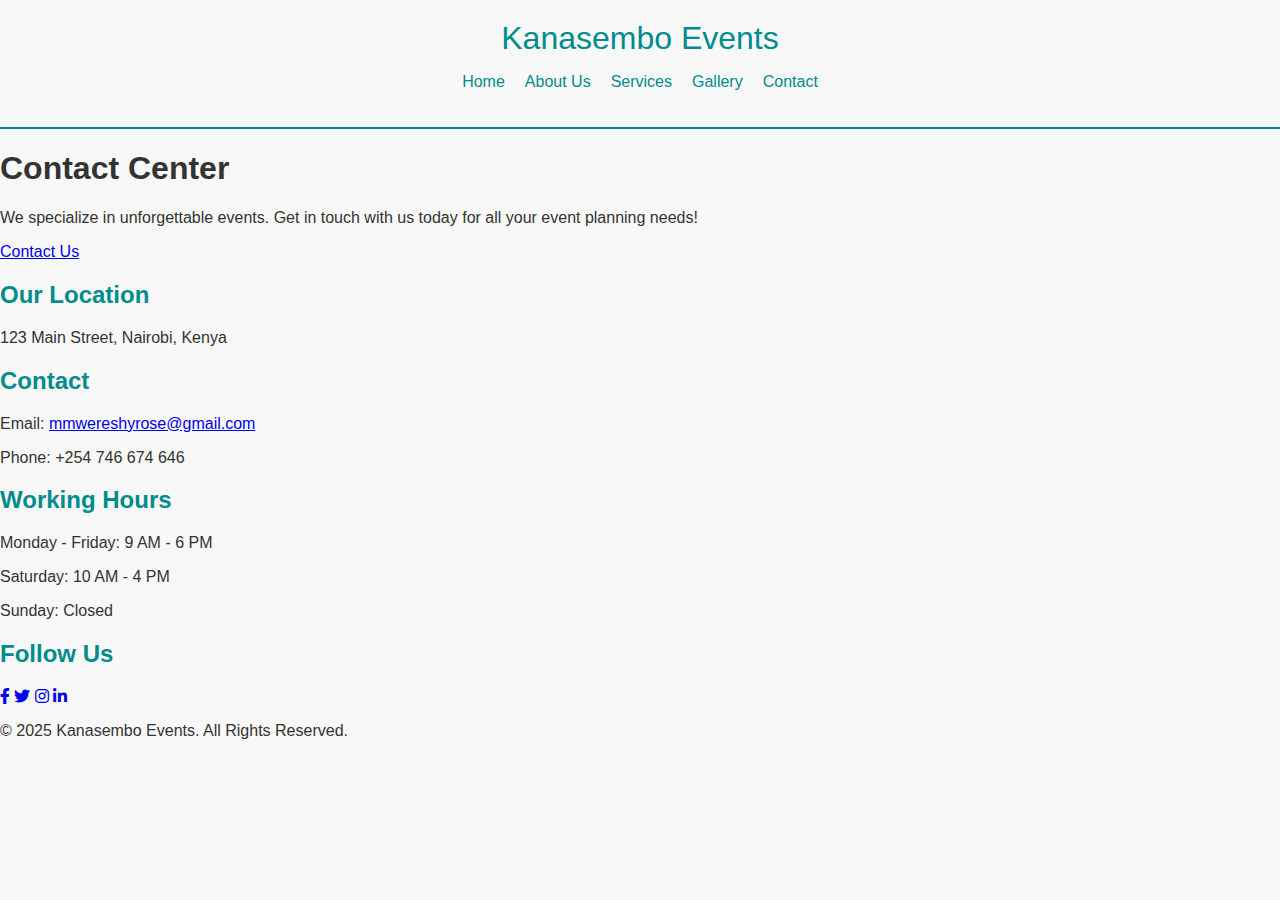
<file: contact.html>
<!DOCTYPE html>
<html lang="en">
<head>
    <meta charset="UTF-8">
    <meta name="viewport" content="width=device-width, initial-scale=1.0">
    <title>Contact Information</title>
    <link rel="stylesheet" href="contact.css">
    <!-- Include Font Awesome for Social Media Icons -->
    <link href="https://cdnjs.cloudflare.com/ajax/libs/font-awesome/6.0.0-beta3/css/all.min.css" rel="stylesheet">
</head>
<body>
    <!-- Navigation Bar -->
    <header>
        <div class="logo">Kanasembo Events</div>
        <nav>
            <ul>
                <li><a href="index.html">Home</a></li>
                <li><a href="About us.html">About Us</a></li>
                <li><a href="services.html">Services</a></li>
                <li><a href="gallery.html">Gallery</a></li>
                <li><a href="contact.html">Contact</a></li>
            </ul>
        </nav>
    </header>

    <div class="header-content">
        <div class="content-box">
            <h1>Contact Center</h1>
            <p>We specialize in unforgettable events. Get in touch with us today for all your event planning needs!</p>
            <a href="https://wa.me/254746674646" class="cta-button" target="_blank">Contact Us</a>
        </div>
    </div>
    

    <!-- Info Section -->
    <section class="info-section">
        <div class="info-box">
            <h2>Our Location</h2>
            <p>123 Main Street, Nairobi, Kenya</p>
        </div>

        <div class="info-box">
            <h2>Contact</h2>
            <p>Email: <a href="mailto:mmwereshyrose@gmail.com">mmwereshyrose@gmail.com</a></p>
            <p>Phone: +254 746 674 646</p>
        </div>

        <div class="info-box">
            <h2>Working Hours</h2>
            <p>Monday - Friday: 9 AM - 6 PM</p>
            <p>Saturday: 10 AM - 4 PM</p>
            <p>Sunday: Closed</p>
        </div>
    </section>

    <!-- Social Media Section -->
    <section class="social-media">
        <h2>Follow Us</h2>
        <div class="social-icons">
            <a href="https://facebook.com/kanasemboevents" target="_blank" class="social-icon"><i class="fab fa-facebook-f"></i></a>
            <a href="https://twitter.com/kanasemboevents" target="_blank" class="social-icon"><i class="fab fa-twitter"></i></a>
            <a href="https://www.instagram.com/kanasemboevents" target="_blank" class="social-icon"><i class="fab fa-instagram"></i></a>
            <a href="https://linkedin.com/kanasemboevents" target="_blank" class="social-icon"><i class="fab fa-linkedin-in"></i></a>
        </div>
    </section>

    <!-- Footer -->
    <footer>
        <p>&copy; 2025 Kanasembo Events. All Rights Reserved.</p>
    </footer>
</body>
</html>
</file>
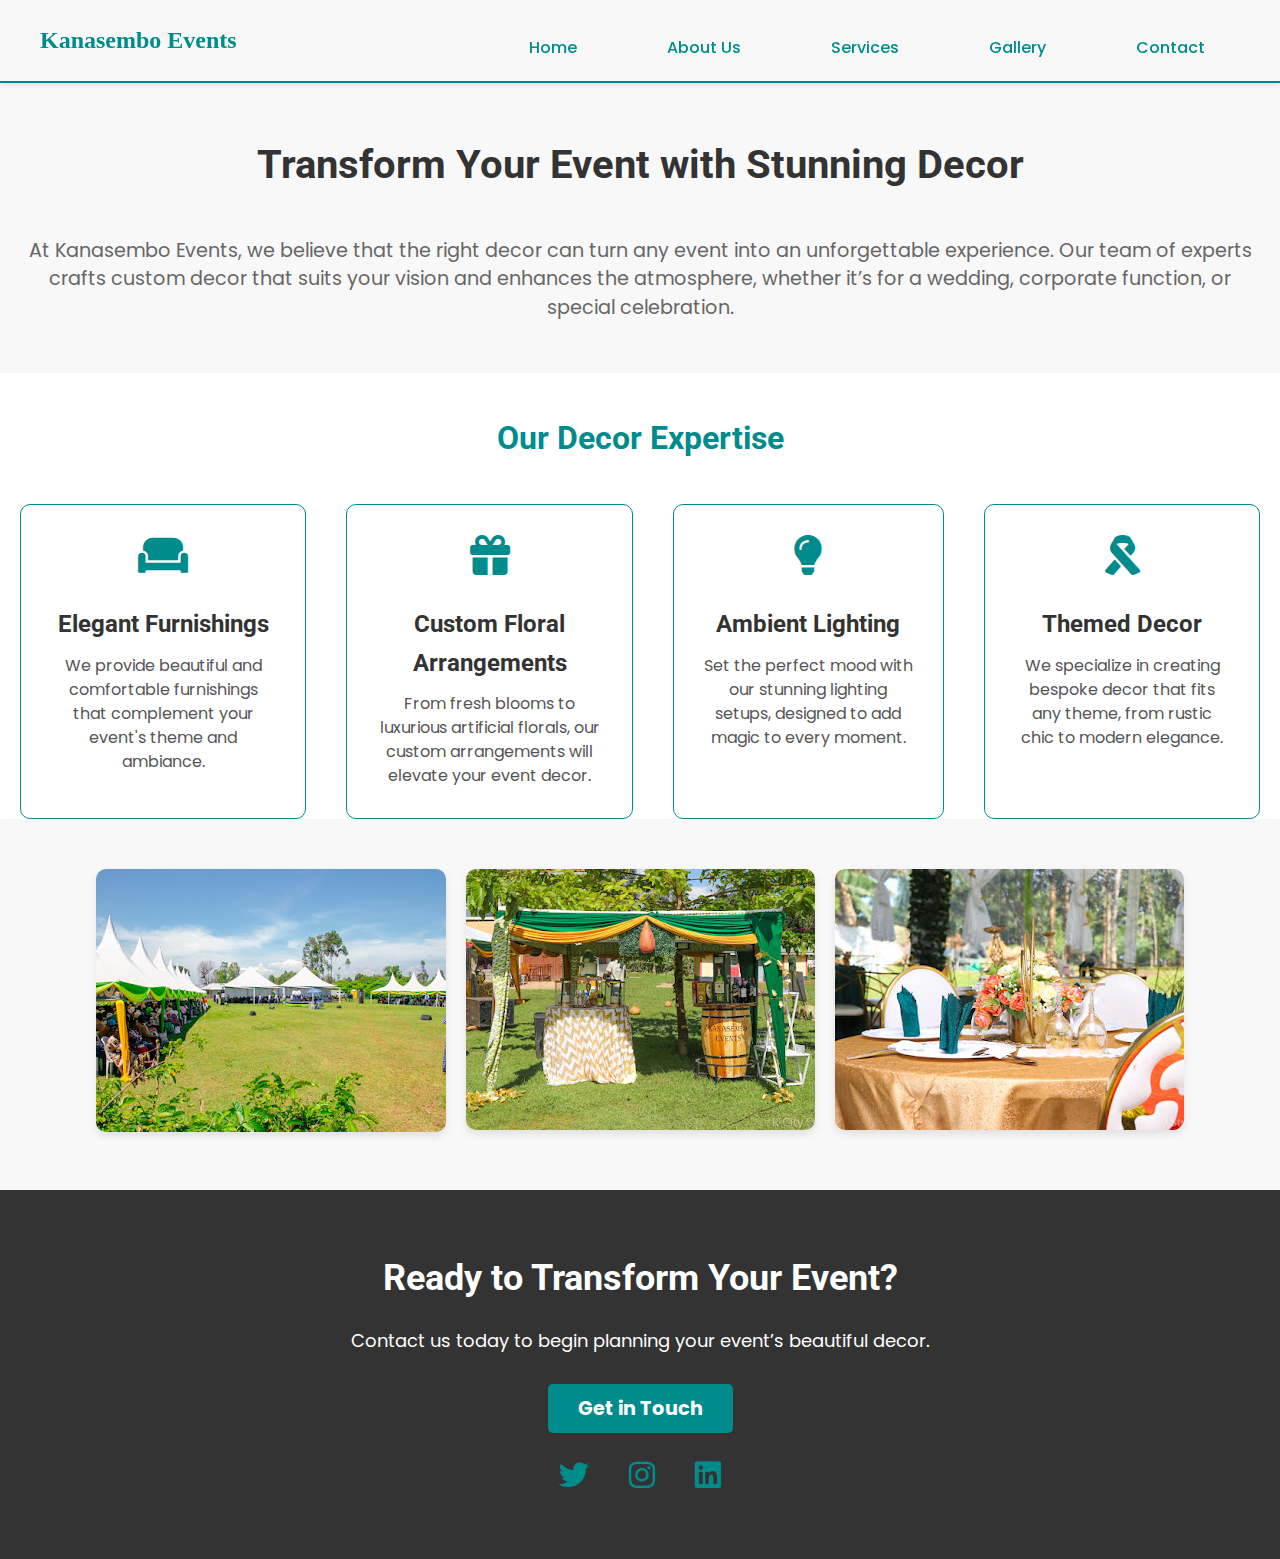
<file: decor.html>
<!DOCTYPE html>
<html lang="en">
<head>
    <meta charset="UTF-8">
    <meta name="viewport" content="width=device-width, initial-scale=1.0">
    <title>Kanasembo Events | Decor</title>
    <link href="https://fonts.googleapis.com/css2?family=Poppins:wght@400;500;700&family=Roboto:wght@400;500;700&display=swap" rel="stylesheet">
    <link rel="stylesheet" href="style.css">
    <link rel="stylesheet" href="https://cdnjs.cloudflare.com/ajax/libs/font-awesome/6.0.0-beta3/css/all.min.css">
</head>
<body>

    <header style="background-color: #f8f8f8; color: #008C8C;">
        <div class="logo" style="color: #008C8C;">Kanasembo Events</div>
        <nav>
            <ul>
                <li><a href="index.html">Home</a></li>
                <li><a href="About us.html">About Us</a></li>
                <li><a href="services.html">Services</a></li>
                <li><a href="gallery.html">Gallery</a></li>
                <li><a href="contact.html">Contact</a></li>
            </ul>
        </nav>
    </header>

    <script>
        let lastScrollTop = 0;
        const header = document.querySelector("header");
    
        window.addEventListener("scroll", function () {
            let currentScroll = window.pageYOffset || document.documentElement.scrollTop;
            
            if (currentScroll > lastScrollTop) {
                // Scrolling down -> Hide header
                header.classList.add("header-hidden");
            } else {
                // Scrolling up -> Show header
                header.classList.remove("header-hidden");
            }
            
            lastScrollTop = currentScroll;
        });
    </script>
    

    <section class="decor-service-header" style="background-color: #f8f8f8;">
        <div class="text-content" style="color: #333;">
            <h2>Transform Your Event with Stunning Decor</h2>
            <p>At Kanasembo Events, we believe that the right decor can turn any event into an unforgettable experience. Our team of experts crafts custom decor that suits your vision and enhances the atmosphere, whether it’s for a wedding, corporate function, or special celebration.</p>
        </div>
    </section>

    <section class="decor-gallery" style="background-color: white; color: black;">
        <div class="decor-content">
            <h2 class="services-heading">Our Decor Expertise</h2>
            <div class="service-grid">
                <div class="service-item">
                    <i class="fas fa-couch"></i>
                    <h3>Elegant Furnishings</h3>
                    <p>We provide beautiful and comfortable furnishings that complement your event's theme and ambiance.</p>
                </div>
                <div class="service-item">
                    <i class="fas fa-gift"></i>
                    <h3>Custom Floral Arrangements</h3>
                    <p>From fresh blooms to luxurious artificial florals, our custom arrangements will elevate your event decor.</p>
                </div>
                <div class="service-item">
                    <i class="fas fa-lightbulb"></i>
                    <h3>Ambient Lighting</h3>
                    <p>Set the perfect mood with our stunning lighting setups, designed to add magic to every moment.</p>
                </div>
                <div class="service-item">
                    <i class="fas fa-ribbon"></i>
                    <h3>Themed Decor</h3>
                    <p>We specialize in creating bespoke decor that fits any theme, from rustic chic to modern elegance.</p>
                </div>
            </div>
        </div>
    </section>
    

    <section class="image-gallery">
        
        <div class="image">
            <img src="Pictures/WhatsApp Image 2025-05-13 at 21.31.58.jpeg" alt="Decor 1">
        </div>
        <div class="image">
            <img src="Pictures/WhatsApp Image 2025-03-18 at 14.05.06 (1).jpeg" alt="Decor 2">
        </div>
        <div class="image">
            <img src="Pictures/WhatsApp Image 2025-03-18 at 14.04.50 (1).jpeg" alt="Decor 2">
        </div>
    </section>

    <footer class="cta-footer" style="background-color: #333; color: white;">
        <h2>Ready to Transform Your Event?</h2>
        <p>Contact us today to begin planning your event’s beautiful decor.</p>
        <a href="http://127.0.0.1:5500/contact.html">
            <button class="contact-btn" style="background-color: #008C8C; color: white;">Get in Touch</button>
        </a> 
        <div class="social-media">
            <a href="https://twitter.com/yourprofile" class="social-icon" style="color: #008C8C;"><i class="fab fa-twitter"></i></a>
            <a href="https://www.instagram.com/kanasemboevents" class="social-icon" style="color: #008C8C;"><i class="fab fa-instagram"></i></a>
            <a href="https://www.linkedin.com/in/yourprofile" class="social-icon" style="color: #008C8C;"><i class="fab fa-linkedin"></i></a>
        </div>
    </footer>

</body>
</html>
</file>
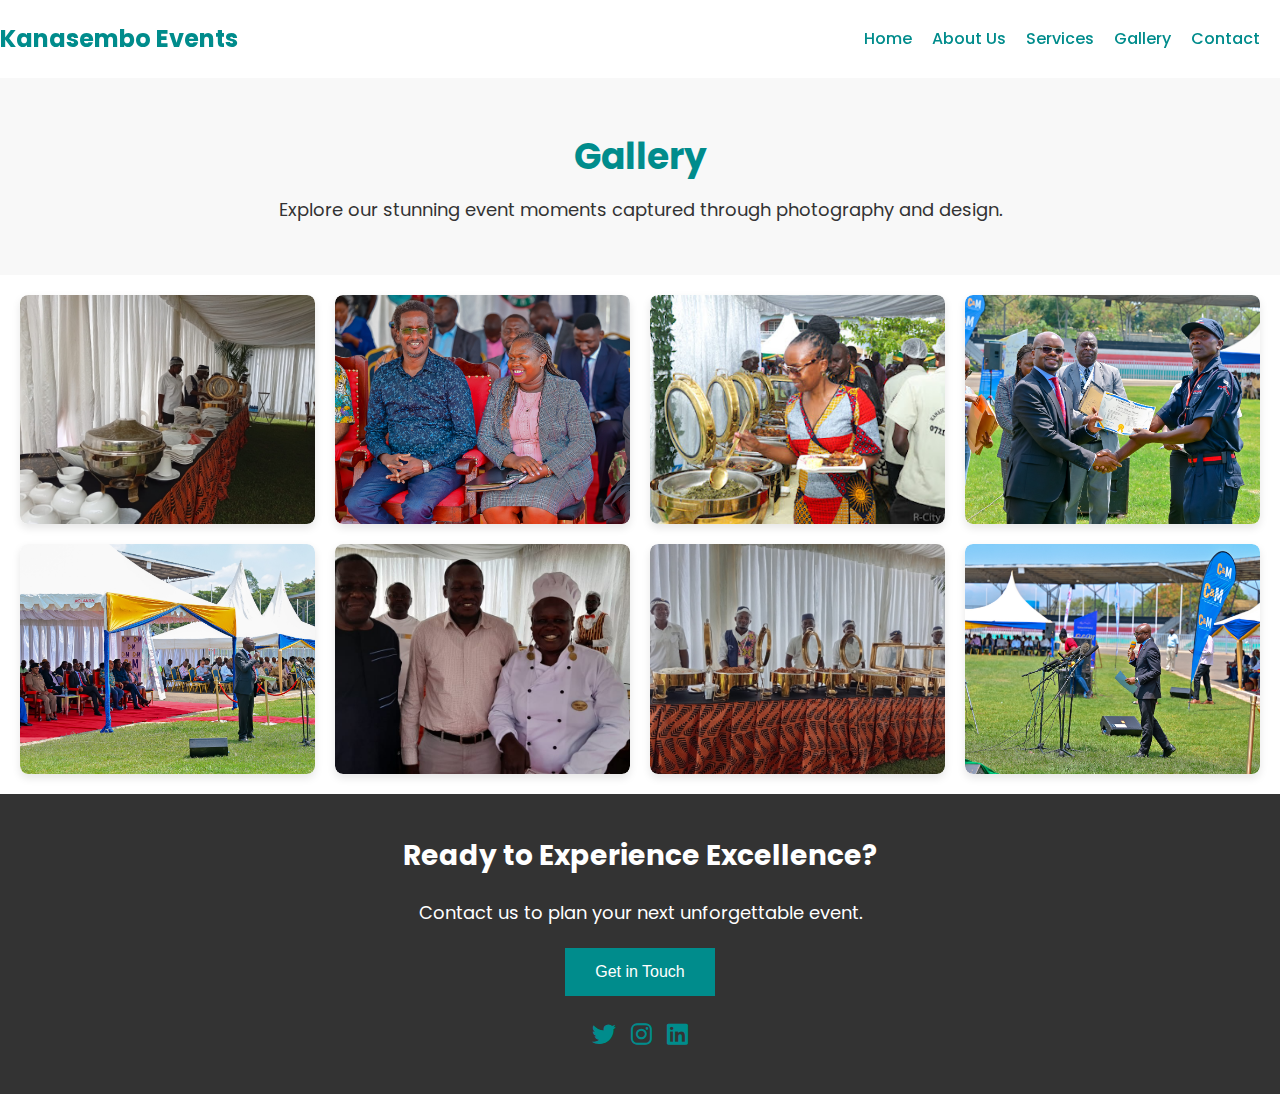
<file: gallery.html>
<!DOCTYPE html>
<html lang="en">
<head>
    <meta charset="UTF-8">
    <meta name="viewport" content="width=device-width, initial-scale=1.0">
    <title>Gallery - Kanasembo Events</title>
    <link href="https://fonts.googleapis.com/css2?family=Poppins:wght@400;500;700&family=Roboto:wght@400;500;700&display=swap" rel="stylesheet">
    <link rel="stylesheet" href="gallery.css">
    <link rel="stylesheet" href="https://cdnjs.cloudflare.com/ajax/libs/font-awesome/6.0.0-beta3/css/all.min.css">
</head>
<body>

    <!-- Header Section with no background color -->
    <header style="color: #008C8C;">
        <div class="logo" style="color: #008C8C;">Kanasembo Events</div>
        <nav>
            <ul>
                <li><a href="index.html" style="color: #008C8C;">Home</a></li>
                <li><a href="About us.html" style="color: #008C8C;">About Us</a></li>
                <li><a href="services.html">Services</a></li>
                <li><a href="gallery.html" style="color: #008C8C;">Gallery</a></li>
                <li><a href="contact.html" style="color: #008C8C;">Contact</a></li>
            </ul>
        </nav>
    </header>

    <script>
        let lastScrollTop = 0;
        const header = document.querySelector('header');
    
        window.addEventListener('scroll', function() {
            let currentScroll = window.pageYOffset || document.documentElement.scrollTop;
            
            if (currentScroll > lastScrollTop) {
                
                header.style.top = '-100px'; 
            } else {
                
                header.style.top = '0';
            }
            
            lastScrollTop = currentScroll <= 0 ? 0 : currentScroll; 
        });
    </script>
    
    <!-- Gallery Section with seamless header transition -->
    <section class="gallery-intro" style="background-color: #f8f8f8; color: #333;">
        <h1>Gallery</h1>
        <p>Explore our stunning event moments captured through photography and design.</p>
    </section>

    <!-- Image Gallery -->
    <section class="image-gallery">
    <div class="image">
        <img src="Pictures/WhatsApp Image 2025-05-11 at 17.33.09.jpeg" alt="Event 1">
    </div>
    <div class="image">
        <img src="Pictures/WhatsApp Image 2025-05-04 at 18.08.11.jpeg" alt="Event 2">
    </div>
    <div class="image">
        <img src="Pictures/WhatsApp Image 2025-03-18 at 14.04.49.jpeg" alt="Event 3">
    </div>
    <div class="image">
        <img src="Pictures/WhatsApp Image 2025-05-04 at 18.08.08 (1).jpeg" alt="Event 4">
    </div>
    <div class="image">
        <img src="Pictures/WhatsApp Image 2025-05-04 at 18.08.10.jpeg" alt="Event 5">
    </div>
    <div class="image">
        <img src="Pictures/WhatsApp Image 2025-05-11 at 17.33.07.jpeg" alt="Event 6">
    </div>
    <div class="image">
        <img src="Pictures/WhatsApp Image 2025-05-11 at 17.33.08 (2).jpeg" alt="Event 6">
    </div>
    <div class="image">
        <img src="Pictures/WhatsApp Image 2025-05-04 at 18.08.14.jpeg" alt="Event 6">
    </div>
</section>


    <footer class="cta-footer" style="background-color: #333; color: white;">
        <h2>Ready to Experience Excellence?</h2>
        <p>Contact us to plan your next unforgettable event.</p>
        <a href="http://127.0.0.1:5500/contact.html">
            <button class="contact-btn" style="background-color: #008C8C; color: white;">Get in Touch</button>
        </a> 
        <div class="social-media">
            <a href="https://twitter.com/yourprofile" class="social-icon" style="color: #008C8C;"><i class="fab fa-twitter"></i></a>
            <a href="https://www.instagram.com/kanasemboevents" class="social-icon" style="color: #008C8C;"><i class="fab fa-instagram"></i></a>
            <a href="https://www.linkedin.com/in/yourprofile" class="social-icon" style="color: #008C8C;"><i class="fab fa-linkedin"></i></a>
        </div>
    </footer>

</body>
</html>
</file>
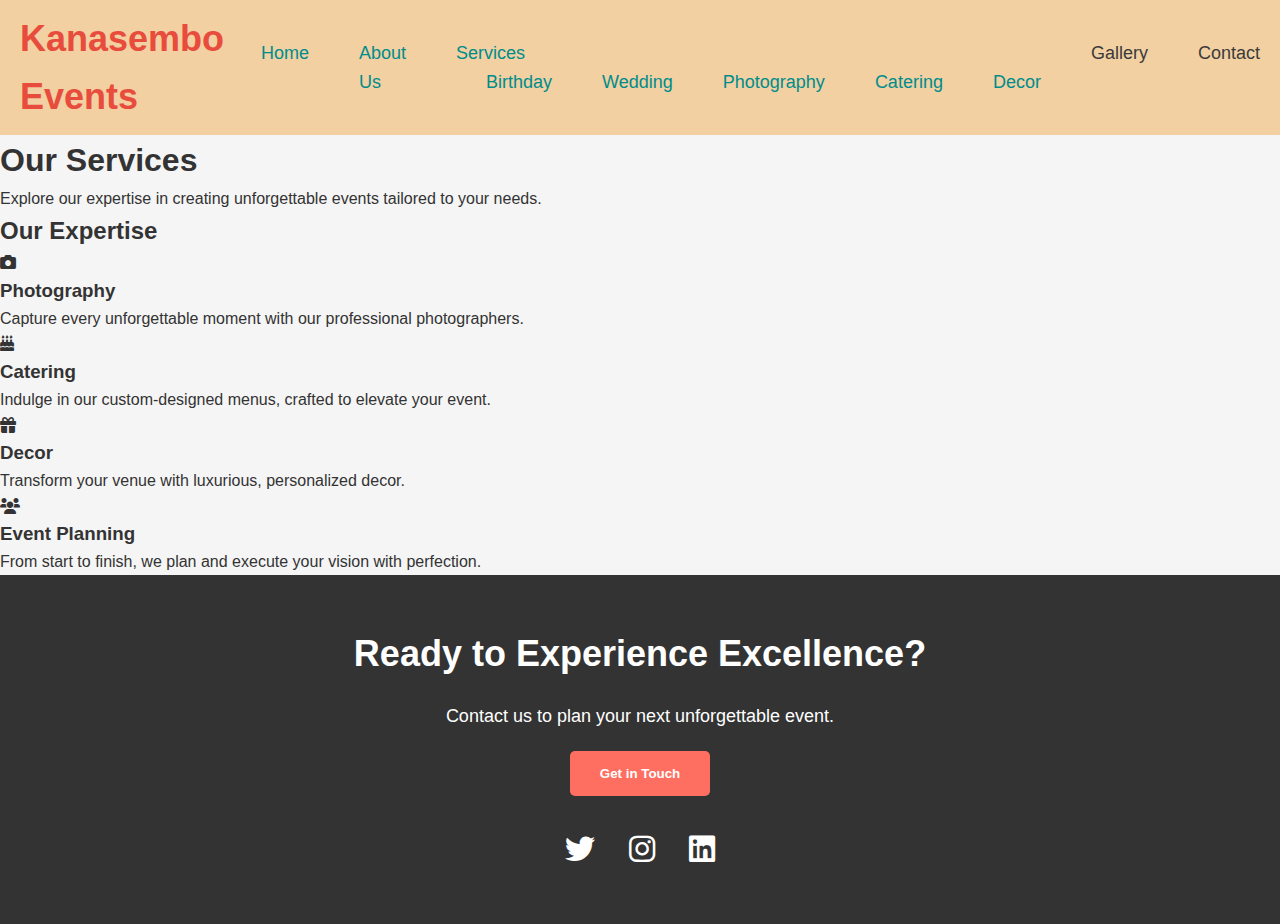
<file: services.html>
<!DOCTYPE html>
<html lang="en">
<head>
    <meta charset="UTF-8">
    <meta name="viewport" content="width=device-width, initial-scale=1.0">
    <title>Services</title>
    <link href="https://fonts.googleapis.com/css2?family=Playfair+Display:wght@700&family=Roboto:wght@300;400;700&display=swap" rel="stylesheet">
    <link rel="stylesheet" href="styles.css">
    <link rel="stylesheet" href="https://cdnjs.cloudflare.com/ajax/libs/font-awesome/6.0.0-beta3/css/all.min.css">
</head>
<body class="services-page">

    <header>
        <div class="logo">Kanasembo Events</div>
        <nav aria-label="Main Navigation">
            <ul>
                <li><a href="index.html" style="color: #008C8C;">Home</a></li>
                <li><a href="About us.html" style="color: #008C8C;">About Us</a></li>
                <li class="dropdown">
                    <a href="#" style="color: #008C8C;">Services</a>
                    <ul class="dropdown-menu">
                        <li><a href="Birthday.html" style="color: #008C8C;">Birthday</a></li>
                        <li><a href="wedding.html" style="color: #008C8C;">Wedding</a></li>
                        <li><a href="photography.html" style="color: #008C8C;">Photography</a></li>
                        <li><a href="catering.html" style="color: #008C8C;">Catering</a></li>
                        <li><a href="decor.html" style="color: #008C8C;">Decor</a></li>
                    </ul>
                </li>
                <li><a href="gallery.html">Gallery</a></li>
                <li><a href="contact.html">Contact</a></li>
            </ul>
        </nav>
    </header>    

    <section class="services-hero">
        <h1>Our Services</h1>
        <p>Explore our expertise in creating unforgettable events tailored to your needs.</p>
    </section>

    <section class="services-overview">
        <h2>Our Expertise</h2>
        <div class="service-grid">
            <div class="service-item">
                <i class="fas fa-camera"></i>
                <h3>Photography</h3>
                <p>Capture every unforgettable moment with our professional photographers.</p>
            </div>
            <div class="service-item">
                <i class="fas fa-birthday-cake"></i>
                <h3>Catering</h3>
                <p>Indulge in our custom-designed menus, crafted to elevate your event.</p>
            </div>
            <div class="service-item">
                <i class="fas fa-gift"></i>
                <h3>Decor</h3>
                <p>Transform your venue with luxurious, personalized decor.</p>
            </div>
            <div class="service-item">
                <i class="fas fa-users"></i>
                <h3>Event Planning</h3>
                <p>From start to finish, we plan and execute your vision with perfection.</p>
            </div>
        </div>
    </section>

    <footer class="cta-footer">
        <h2>Ready to Experience Excellence?</h2>
        <p>Contact us to plan your next unforgettable event.</p>
        <button class="contact-btn">Get in Touch</button>
        <div class="social-media">
            <a href="https://twitter.com/yourprofile" class="social-icon"><i class="fab fa-twitter"></i></a>
            <a href="https://www.instagram.com/kanasemboevents" class="social-icon"><i class="fab fa-instagram"></i></a>
            <a href="https://www.linkedin.com/in/yourprofile" class="social-icon"><i class="fab fa-linkedin"></i></a>
        </div>
    </footer>

</body>
</html>
</file>
<file: contact.css>
/* Global styles */
body {
    font-family: 'Poppins', sans-serif;
    margin: 0;
    padding: 0;
    box-sizing: border-box;
    background-color: #f8f8f8;
    color: #333;
}

h2, h3 {
    color: #008C8C;
}

/* Header styles */
header {
    background-color: #f8f8f8;
    color: #008C8C;
    padding: 20px;
    text-align: center;
    border-bottom: 2px solid #008C8C;
}

header .logo {
    font-size: 2rem;
    font-weight: 500;
}

header nav ul {
    list-style: none;
    display: flex;
    justify-content: center;
    gap: 20px;
    padding: 0;
}

header nav ul li {
    position: relative;
}

header nav ul li a {
    color: #008C8C;
    text-decoration: none;
    font-size: 1rem;
    font-weight: 500;
}

header nav ul li:hover .dropdown-menu {
    display: block;
}

header nav ul li .dropdown-menu {
    display: none;
    position: absolute;
    background-color: #f8f8f8;
    border: 1px solid #008C8C;
    padding: 10px;
    list-style: none;
    width: 200px;
    top: 100%;
}

header nav ul li .dropdown-menu li a {
    color: #008C8C;
    padding: 5px 0;
    display: block;
}

/* Contact Us Section */
.contact-us-section {
    padding: 50px 0;
    text-align: center;
}

.contact-header {
    margin-bottom: 40px;
}

.contact-info {
    display: flex;
    justify-content: space-between;
    gap: 30px;
    flex-wrap: wrap;
    margin-bottom: 40px;
}

.contact-info-item {
    flex: 1;
    background-color: white;
    border: 1px solid #008C8C;
    padding: 20px;
    text-align: center;
    border-radius: 8px;
}

.contact-form {
    background-color: white;
    padding: 40px;
    border: 1px solid #008C8C;
    border-radius: 8px;
    margin-top: 40px;
}

.contact-form input, .contact-form textarea {
    width: 100%;
    padding: 15px;
    border: 1px solid #008C8C;
    border-radius: 8px;
    font-size: 16px;
    margin-bottom: 20px;
}

.contact-form button {
    padding: 15px;
    background-color: #008C8C;
    color: white;
    border: none;
    font-size: 16px;
    cursor: pointer;
    border-radius: 8px;
}

.social-media-icons {
    margin-top: 30px;
}

.social-media-icons a {
    color: #008C8C;
    margin: 0 15px;
    font-size: 24px;
    text-decoration: none;
}

/* Footer styles */
.cta-footer {
    background-color: #333;
    color: white;
    padding: 40px 0;
    text-align: center;
}

.cta-footer h2, .cta-footer p {
    margin-bottom: 20px;
}

.contact-btn {
    background-color: #008C8C;
    color: white;
    padding: 15px 30px;
    border: none;
    cursor: pointer;
    border-radius: 8px;
}
</file>
<file: style.css>
/* PHOTOGRAPHY PAGE */
* {
    margin: 0;
    padding: 0;
    box-sizing: border-box;
}

/* Font and Base Styles */
body {
    font-family: 'Roboto', sans-serif;
    color: #333;
    line-height: 1.6;
    background-color: #f8f8f8;
    padding-top: 80px;
}

/* Header Styles */
header {
    background-color: #000;
    color: #fff;
    padding: 20px;
    display: flex;
    justify-content: space-between;
    align-items: center;
    width: 100%;
    position: fixed;
    top: 0;
    left: 0;
    z-index: 1000;
    transition: transform 0.3s ease-in-out;
}

/* Hide header when scrolling down */
.header-hidden {
    transform: translateY(-100%);
}

header .logo {
    font-family: 'Playfair Display', serif;
    font-weight: 700;
    font-size: 30px;
}

nav {
    position: relative;
    z-index: 1001;
}

nav ul {
    list-style: none;
    display: flex;
    gap: 20px;
    position: relative; /* Ensures dropdown positions correctly */
}

nav ul li {
    position: relative; /* Needed for dropdown positioning */
}

/* Styling the dropdown */
nav ul li ul {
    display: none;
    position: absolute;
    top: 100%;
    left: 0;
    background: #000;
    z-index: 9999;
    padding: 10px 0;
    list-style: none;
    min-width: 150px;
    opacity: 0;
    visibility: hidden;
    transition: opacity 0.3s ease, visibility 0.3s ease;
}

/* Make the dropdown appear smoothly */
nav ul li:hover ul {
    display: block;
    opacity: 1;
    visibility: visible;
}

/* Make sure no section has overflow hidden */
.hero-section,
.service-overview,
.photo-gallery,
.why-choose-us {
    position: relative;
    z-index: 1;
    overflow: visible !important;
}


/* Hero Section */
.hero-section {
    background-image: url('images/hero-bg.jpg'); /* You can replace with your hero image */
    background-size: cover;
    background-position: center;
    height: 60vh;
    display: flex;
    justify-content: center;
    align-items: center;
    text-align: center;
    color: #fff;
}

.hero-section h1 {
    font-size: 60px;
    font-family: 'Playfair Display', serif;
    margin-bottom: 10px;
    text-transform: uppercase;
}

.hero-section p {
    font-size: 20px;
    font-weight: 300;
}

/* Service Overview */
.service-overview {
    padding: 40px 20px;
    text-align: center;
    background-color: #fff;
}

.service-overview h2 {
    font-size: 32px;
    margin-bottom: 20px;
    color: #333;
}

.service-overview p {
    font-size: 18px;
    max-width: 800px;
    margin: 0 auto;
    color: #666;
}

/* Photo Gallery */
.photo-gallery {
    padding: 50px 20px;
    background-color: #f8f8f8;
    text-align: center;
}

.photo-gallery h2 {
    font-size: 32px;
    margin-bottom: 30px;
    color: #333;
}

.gallery-grid {
    display: grid;
    grid-template-columns: repeat(auto-fit, minmax(300px, 1fr));
    gap: 20px;
}

.gallery-grid img {
    width: 100%;
    height: auto;
    border-radius: 10px;
    transition: transform 0.3s ease;
}

.gallery-grid img:hover {
    transform: scale(1.1);
}

/* Why Choose Us */
.why-choose-us {
    padding: 60px 20px;
    background-color: #fff;
    text-align: center;
    box-shadow: 0 4px 10px rgba(0, 0, 0, 0.1);
    border-radius: 10px;
    margin: 20px auto;
    max-width: 1200px;
}

.why-choose-us h2 {
    font-size: 36px;
    margin-bottom: 30px;
    color: #008C8C;
    font-family: 'Playfair Display', serif;
}

.why-choose-us ul {
    list-style: none;
    display: grid;
    gap: 25px;
    text-align: left;
    max-width: 900px;
    margin: 0 auto;
    font-size: 18px;
    grid-template-columns: repeat(2, 1fr) 1fr;
}

.why-choose-us li {
    font-size: 18px;
    color: #666;
    line-height: 1.8;
    padding-left: 25px;
    position: relative;
}

.why-choose-us li::before {
    content: "\f00c"; /* Using Font Awesome check icon */
    font-family: 'Font Awesome 5 Free';
    font-weight: 900;
    position: absolute;
    left: 0;
    top: 50%;
    transform: translateY(-50%);
    color: #008C8C;
}

/* Making sure the layout looks nice on smaller screens */
@media (max-width: 768px) {
    .why-choose-us ul {
        grid-template-columns: 1fr; /* Stacking the list items vertically on smaller screens */
    }
}

/* Footer */
.cta-footer {
    background-color: #333;
    color: white;
    padding: 50px 20px;
    text-align: center;
}

.cta-footer h2 {
    font-size: 36px;
    margin-bottom: 20px;
}

.cta-footer p {
    font-size: 18px;
    margin-bottom: 20px;
}

.cta-footer .contact-btn {
    padding: 15px 30px;
    background-color: #ff6f61;
    color: white;
    font-weight: bold;
    border: none;
    border-radius: 5px;
}

.cta-footer .contact-btn:hover {
    background-color: #e54d46;
}

.cta-footer .social-media {
    margin-top: 30px;
}

.cta-footer .social-media .social-icon {
    color: white;
    font-size: 30px; 
    margin: 0 15px;
    text-decoration: none;
}

.cta-footer .social-media .social-icon:hover {
    color: #ff6f61;
}

/* CATERING PAGE */
body {
    font-family: 'Poppins', sans-serif;
    margin: 0;
    padding: 0;
    box-sizing: border-box;
    background-color: #f8f8f8;
}

a {
    text-decoration: none;
    transition: all 0.3s ease;
}

h1, h2, h3 {
    font-family: 'Roboto', sans-serif;
}

ul {
    list-style-type: none;
    padding: 0;
}

/* Header */
header {
    padding: 20px;
    background-color: #f8f8f8;
    color: #008C8C;
    box-shadow: 0 2px 5px rgba(0, 0, 0, 0.1);
}

header .logo {
    font-size: 1.8rem;
    font-weight: 700;
}

nav ul {
    display: flex;
    justify-content: flex-end;
    gap: 20px;
}

nav ul li {
    position: relative;
}

nav ul li a {
    color: #008C8C;
    font-size: 1rem;
    padding: 10px;
}

nav ul li:hover > a {
    color: #005F5F;
}

nav ul li .dropdown-menu {
    display: none;
    position: absolute;
    top: 100%;
    left: 0;
    background-color: #fff;
    box-shadow: 0 5px 15px rgba(0, 0, 0, 0.1);
    padding: 10px 0;
}

nav ul li:hover .dropdown-menu {
    display: block;
}

nav ul li .dropdown-menu li a {
    padding: 10px 20px;
    color: #008C8C;
}

nav ul li .dropdown-menu li a:hover {
    color: #005F5F;
}

/* Hero Section */
.hero-section {
    color: white;
    text-align: center;
    padding: 60px 0;
}

.hero-section h1 {
    font-size: 3rem;
    font-weight: 700;
}

.hero-section p {
    font-size: 1.2rem;
    margin: 10px 0;
}

.hero-section a {
    background-color: #008C8C;
    color: white;
    padding: 15px 30px;
    font-size: 1rem;
    border-radius: 5px;
    margin-top: 20px;
    display: inline-block;
}

.hero-section a:hover {
    background-color: #005F5F;
}

/* What We Offer Section */
.what-we-offer {
    padding: 40px 0;
    text-align: center;
    background-color: #f8f8f8;
}

.what-we-offer h2 {
    font-size: 2rem;
    color: #008C8C;
}

.service-description {
    display: flex;
    justify-content: space-around;
    flex-wrap: wrap;
    gap: 20px;
}

.description-item {
    flex: 1;
    margin: 20px;
    text-align: center;
    max-width: 300px;
}

.description-item img {
    width: 100%;
    border-radius: 5px;
}

.description-item h3 {
    color: #008C8C;
    margin-top: 10px;
}

/* Featured Dishes Section */
.featured-dishes {
    padding: 40px 0;
    text-align: center;
    background-color: white;
}

.featured-dishes h2 {
    color: #008C8C;
    font-size: 2rem;
}

.dish-grid {
    display: grid;
    grid-template-columns: repeat(3, 1fr);
    gap: 20px;
    margin-top: 20px;
}

.dish-item {
    border: 1px solid #008C8C;
    padding: 20px;
    border-radius: 5px;
    text-align: center;
    background-color: #fff;
    box-shadow: 0 2px 10px rgba(0, 0, 0, 0.05);
}

.dish-item img {
    width: 100%;
    border-radius: 5px;
}

.dish-item h3 {
    color: #008C8C;
    margin-top: 15px;
}

/* Testimonials Section */
.testimonials {
    background-color: #f8f8f8;
    padding: 40px 0;
    text-align: center;
}

.testimonials h2 {
    color: #008C8C;
    font-size: 2rem;
}

.testimonial-slider {
    margin-top: 20px;
    max-width: 800px;
    margin-left: auto;
    margin-right: auto;
}

.testimonial-slider blockquote {
    font-size: 1.2rem;
    font-style: italic;
    color: #555;
    margin-bottom: 20px;
}

/* Contact Section */
.contact {
    background-color: #008C8C;
    padding: 40px 0;
    text-align: center;
    color: white;
}

.contact a {
    background-color: white;
    color: #008C8C;
    padding: 15px 30px;
    font-size: 1rem;
    border-radius: 5px;
}

.contact a:hover {
    background-color: #f8f8f8;
    color: #005F5F;
}

/* Footer */
.cta-footer {
    background-color: #333;
    color: white;
    padding: 50px 20px;
    text-align: center;
}

.cta-footer h2 {
    font-size: 36px;
    margin-bottom: 20px;
}

.cta-footer p {
    font-size: 18px;
    margin-bottom: 20px;
}

.cta-footer .contact-btn {
    padding: 15px 30px;
    background-color: #008C8C;
    color: white;
    font-weight: bold;
    border: none;
    border-radius: 5px;
}

.cta-footer .contact-btn:hover {
    background-color: #006f6f;
}

.cta-footer .social-media {
    margin-top: 30px;
}

.cta-footer .social-media .social-icon {
    color: white;
    font-size: 30px; 
    margin: 0 15px;
    text-decoration: none;
}

.cta-footer .social-media .social-icon:hover {
    color: #008C8C;
}

/* Responsive Design */
@media (max-width: 768px) {
    .service-description {
        flex-direction: column;
        text-align: center;
    }

    .dish-grid {
        grid-template-columns: 1fr 1fr;
    }

    .description-item {
        max-width: 100%;
    }

    .hero-section h1 {
        font-size: 2.5rem;
    }

    .hero-section p {
        font-size: 1rem;
    }
}

@media (max-width: 480px) {
    .hero-section h1 {
        font-size: 2rem;
    }

    .hero-section p {
        font-size: 0.9rem;
    }

    .hero-section a {
        padding: 10px 20px;
        font-size: 0.9rem;
    }

    .dish-grid {
        grid-template-columns: 1fr;
    }

    nav ul {
        flex-direction: column;
        gap: 10px;
    }

    nav ul li {
        text-align: center;
    }
}

/* PHOTOGRAPHY PAGE */

/* General Body Styling */
body {
    font-family: 'Arial', sans-serif;
    background-color: #fff;
    color: #333;
    margin: 0;
    padding: 0;
}

/* Hero Section */
.hero-section {
    background-size: cover;
    background-position: center;
    color: white;
    padding: 60px 0;
    text-align: center;
}

.hero-section h1 {
    font-size: 3rem;
    font-weight: 700;
}

.hero-section p {
    font-size: 1.2rem;
}

.hero-section a {
    background-color: #008C8C;
    color: white;
    padding: 15px 30px;
    font-size: 1rem;
    text-decoration: none;
    border-radius: 5px;
    margin-top: 20px;
    display: inline-block;
}

.hero-section a:hover {
    background-color: #006666;
}

/* Menu Section */
.menu-section {
    background-color: #f8f8f8;
    padding: 50px 0;
    text-align: center;
}

.menu-section h2 {
    font-size: 2rem;
    color: #008C8C;
}

.menu-category {
    display: flex;
    justify-content: space-around;
    margin-top: 30px;
    flex-wrap: wrap;
}

.menu-item {
    background-color: #fff;
    padding: 20px;
    margin: 15px;
    border-radius: 8px;
    box-shadow: 0 4px 10px rgba(0, 0, 0, 0.1);
    width: 280px;
    text-align: center;
    transition: transform 0.3s ease;
}

.menu-item:hover {
    transform: translateY(-10px);
}

.menu-item img {
    width: 100%;
    border-radius: 8px;
}

.menu-item h3 {
    font-size: 1.6rem;
    margin: 15px 0;
    color: #333;
}

.menu-item p {
    font-size: 1.2rem;
    color: #777;
}

.menu-item .price {
    font-size: 1.5rem;
    color: #008C8C;
    font-weight: bold;
}

/* Testimonials Section */
.testimonials {
    background-color: #f8f8f8;
    padding: 40px 0;
    text-align: center;
}

.testimonials h2 {
    font-size: 2rem;
    color: #008C8C;
}

.testimonial-slider {
    margin-top: 20px;
    display: flex;
    justify-content: center;
    flex-direction: column;
}

.testimonial-slider blockquote {
    font-size: 1.2rem;
    font-style: italic;
    color: #555;
    margin: 20px 0;
}

/* Footer */
footer {
    background-color: #333;
    color: white;
    padding: 50px 20px;
    text-align: center;
}

footer h2 {
    font-size: 36px;
    margin-bottom: 20px;
}

footer p {
    font-size: 18px;
    margin-bottom: 20px;
}

footer .contact-btn {
    padding: 15px 30px;
    background-color: #008C8C;
    color: white;
    font-weight: bold;
    border: none;
    border-radius: 5px;
    cursor: pointer;
}

footer .contact-btn:hover {
    background-color: #006666;
}

footer .social-media {
    margin-top: 30px;
    display: flex;
    justify-content: center; /* Ensures center alignment of icons */
    gap: 20px; /* Adds space between icons */
}

footer .social-media .social-icon {
    color: white;
    font-size: 30px;
    text-decoration: none;
    transition: color 0.3s ease; /* Smooth color change effect */
}

footer .social-media .social-icon:hover {
    color: #008C8C;
}

footer .social-media i {
    font-size: 30px;
}

/* DECOR PAGE */
* {
    margin: 0;
    padding: 0;
    box-sizing: border-box;
}

body {
    font-family: 'Poppins', sans-serif;
    line-height: 1.6;
    background-color: #f8f8f8;
    color: #333;
}

h1, h2, h3 {
    font-family: 'Roboto', sans-serif;
    font-weight: 500;
}

a {
    text-decoration: none;
    color: inherit;
}

/* Header */
header {
    background-color: #f8f8f8;
    padding: 20px 0;
    text-align: center;
}

header .logo {
    font-size: 2rem;
    font-weight: 700;
    color: #008C8C;
}

header nav ul {
    list-style: none;
    display: flex;
    justify-content: center;
    margin-top: 15px;
}

header nav ul li {
    margin: 0 20px;
}

header nav ul li a {
    color: #008C8C;
    font-weight: 500;
    font-size: 1rem;
}

header .dropdown-menu {
    display: none;
    position: absolute;
    background-color: #f8f8f8;
    padding: 10px;
    border-radius: 5px;
}

header .dropdown:hover .dropdown-menu {
    display: block;
}

/* Main Content */
.decor-service-header {
    padding: 50px 20px;
    text-align: center;
    background-color: #f8f8f8;
}

.decor-service-header h2 {
    font-size: 2.5rem;
    color: #333;
}

.decor-service-header p {
    font-size: 1.2rem;
    margin-top: 15px;
    color: #666;
}

.services-heading {
    text-align: center;
    color: #008C8C;
    font-size: 2rem;
    margin: 40px 0;
}

/* Service Grid */
.service-grid {
    display: grid;
    grid-template-columns: repeat(auto-fill, minmax(250px, 1fr));
    gap: 30px;
    margin: 0 20px;
}

.service-item {
    padding: 30px;
    border: 1px solid #008C8C;
    text-align: center;
    background-color: white;
    border-radius: 10px;
}

.service-item i {
    font-size: 3rem;
    margin-bottom: 15px;
    color: #008C8C;
}

.service-item h3 {
    font-size: 1.6rem;
    color: #333;
    margin-bottom: 10px;
}

.service-item p {
    font-size: 1rem;
    color: #666;
}

/* Image Gallery */
.image-gallery {
    display: flex;
    justify-content: center;
    gap: 20px;
    margin: 50px 0;
}

.image-gallery .image img {
    width: 100%;
    max-width: 600px;
    border-radius: 10px;
    box-shadow: 0 4px 8px rgba(0, 0, 0, 0.1);
}

/* Footer */
.cta-footer {
    background-color: #333;
    color: white;
    text-align: center;
    padding: 50px 20px;
}

.cta-footer h2 {
    font-size: 2rem;
    margin-bottom: 20px;
}

.cta-footer p {
    font-size: 1.2rem;
    margin-bottom: 20px;
}

.cta-footer .contact-btn {
    background-color: #008C8C;
    color: white;
    padding: 10px 30px;
    font-size: 1.2rem;
    border: none;
    border-radius: 5px;
    cursor: pointer;
}

.cta-footer .social-media {
    margin-top: 20px;
}

.cta-footer .social-media .social-icon {
    font-size: 1.8rem;
    margin: 0 10px;
    color: #008C8C;
}

.cta-footer .social-media .social-icon:hover {
    color: #005f5f;
}

/* Responsive Design */
@media (max-width: 768px) {
    .service-grid {
        grid-template-columns: 1fr;
        gap: 20px;
    }

    .cta-footer .contact-btn {
        width: 100%;
    }
}

/* WEDDING PAGE */

body {
    font-family: 'Poppins', sans-serif;
    line-height: 1.6;
    margin: 0;
    padding: 0;
}

h2 {
    text-align: center; /* Ensures all titles like h2 are centered */
    color: #008C8C;
    font-size: 30px;
    font-weight: bold;
    margin-bottom: 40px;
}

/* Hero Section */
.hero-section {
    background-size: cover;
    background-position: center;
    padding: 80px 0;
    text-align: center;
    color: white;
}

.hero-text h1 {
    font-size: 48px;
    font-weight: 700;
    margin-bottom: 20px;
}

.hero-text p {
    font-size: 18px;
    margin-bottom: 30px;
}

.cta-button {
    font-size: 18px;
    padding: 15px 30px;
    border: none;
    background-color: #008C8C;
    color: white;
    cursor: pointer;
    text-transform: uppercase;
    letter-spacing: 2px;
    border-radius: 5px;
}

.cta-button:hover {
    background-color: #006B6B;
}

/* Wedding Services Section */
.wedding-services {
    padding: 60px 0;
    background-color: #f8f8f8;
}



.service-grid {
    display: grid;
    grid-template-columns: repeat(auto-fill, minmax(250px, 1fr));
    gap: 30px;
}

.service-item {
    background-color: white;
    padding: 30px;
    text-align: center;
    border: 1px solid #008C8C;
    border-radius: 10px;
}

.service-item h3 {
    font-size: 24px;
    margin-top: 15px;
    color: #333;
}

.service-item p {
    font-size: 16px;
    color: #555;
    margin-top: 10px;
}

.service-item i {
    font-size: 40px;
    color: #008C8C;
}

/* Wedding Gallery */
.wedding-gallery {
    padding: 60px 0;
}

.image-gallery {
    display: flex;
    gap: 20px;
    justify-content: center;
}

.image-item img {
    width: 100%;
    max-width: 500px;
    border-radius: 10px;
}

/* Testimonials Section */
.wedding-testimonials {
    padding: 60px 0;
    background-color: #f8f8f8;
}

.testimonials {
    display: flex;
    gap: 40px;
    justify-content: center;
    text-align: center;
}

.testimonial-item {
    max-width: 400px;
    text-align: center;
}

.testimonial-img {
    margin-bottom: 15px;
}

.testimonial-item p {
    font-size: 18px;
    font-style: italic;
    color: #555;
}

.testimonial-item h4 {
    font-size: 20px;
    font-weight: 700;
    color: #333;
    margin-top: 15px;
}

.testimonial-item img {
    width: 80px;
    height: 80px;
    border-radius: 50%;
    border: 2px solid #008C8C;
    object-fit: cover;
    margin-bottom: 15px;
}

/* Footer */
.cta-footer {
    padding: 60px 0;
    background-color: #333;
    text-align: center;
}

.cta-footer h2 {
    font-size: 36px;
    color: white;
}

.cta-footer p {
    font-size: 18px;
    color: white;
    margin-bottom: 30px;
}

.contact-btn {
    font-size: 18px;
    padding: 15px 30px;
    background-color: #008C8C;
    color: white;
    border: none;
    cursor: pointer;
    border-radius: 5px;
}

.contact-btn:hover {
    background-color: #006B6B;
}

/* Social Media Icons */
.social-media {
    display: flex;
    justify-content: center;
    gap: 20px;
}

.social-icon {
    font-size: 24px;
    color: #008C8C;
}

.social-icon:hover {
    color: #006B6B;
}

.wedding-gallery {
    background-color: white;
}

.wedding-services, .wedding-testimonials, .wedding-gallery {
    padding: 60px 0;
}

.service-grid {
    display: flex;
    justify-content: space-between;
    gap: 40px;
    text-align: center; /* Centering the content inside each service item */
}

/* BIRTHDAY PAGE */

* {
    margin: 0;
    padding: 0;
    box-sizing: border-box;
    font-family: 'Poppins', sans-serif;
}

body {
    background-color: #f8f8f8;
    color: #333;
}

h1, h2, h3, h4 {
    font-weight: 700;
}

p {
    font-size: 1rem;
    line-height: 1.5;
    color: #555;
}

/* Birthday Page Header */
header {
    display: flex;
    justify-content: space-between;
    align-items: center;
    padding: 20px 40px;
    background-color: #f8f8f8;
    color: #008C8C;
    border-bottom: 2px solid #008C8C;
    position: sticky;  /* Makes the header stick to the top */
    top: 0;  /* Positions it at the top of the page */
    z-index: 1000;  /* Makes sure it stays on top of other sections */
}

header .logo {
    font-size: 1.5rem;
    font-weight: 700;
}

/* Navigation Styles */
nav ul {
    display: flex;
    list-style: none;
}

nav ul li {
    margin-left: 20px;
    position: relative;
}

/* Main link styles */
nav ul li a {
    text-decoration: none;
    color: #008C8C;
    font-weight: 500;
    padding: 8px 15px;
    transition: color 0.3s;
}

nav ul li a:hover {
    color: #333;
}

/* Dropdown menu styles */
nav ul li .dropdown-menu {
    display: none;
    position: absolute;
    top: 100%;
    left: 0;
    background-color: #fff;
    box-shadow: 0 5px 15px rgba(0, 0, 0, 0.1);
    padding: 10px 0;
    z-index: 1000;  /* Ensure dropdown is above other content */
}

/* Show dropdown on hover */
nav ul li:hover .dropdown-menu {
    display: block;
}

/* Dropdown links styles */
nav ul li .dropdown-menu li a {
    padding: 10px 20px;
    color: #008C8C;
    transition: color 0.3s;
}

nav ul li .dropdown-menu li a:hover {
    color: #333;
}

/* Hero Section */
.hero-section {
    position: relative;
    height: 50vh;
    background-size: cover;
    background-position: center;
    display: flex;
    justify-content: center;
    align-items: center;
    color: white;
    text-align: center;
}

.hero-text h1 {
    font-size: 3rem;
    margin-bottom: 20px;
}

.hero-text p {
    font-size: 1.2rem;
    margin-bottom: 30px;
}

.cta-button {
    padding: 15px 30px;
    font-size: 1.2rem;
    background-color: #008C8C;
    color: white;
    text-decoration: none;
    border-radius: 5px;
    transition: background-color 0.3s;
}

.cta-button:hover {
    background-color: #006F6F;
}

/* Birthday Packages Section */
.birthday-packages {
    padding: 50px 40px;
    text-align: center;
    background-color: #f8f8f8;
}

.birthday-packages .section-title {
    font-size: 2.5rem;
    margin-bottom: 40px;
    color: #008C8C;
}

.package-grid {
    display: grid;
    grid-template-columns: repeat(3, 1fr);
    gap: 30px;
    justify-items: center;
}

.package-item {
    background-color: white;
    padding: 30px;
    border-radius: 10px;
    box-shadow: 0px 5px 15px rgba(0, 0, 0, 0.1);
    text-align: center;
    width: 80%;
}

.package-item i {
    font-size: 2rem;
    margin-bottom: 20px;
}

.package-item h3 {
    font-size: 1.8rem;
    margin-bottom: 20px;
}

.package-item p {
    font-size: 1rem;
    color: #555;
}

/* Party Decor Section */
.party-decor {
    padding: 50px 40px;
    text-align: center;
    background-color: white;
}

.party-decor .section-title {
    font-size: 2.5rem;
    margin-bottom: 40px;
    color: #008C8C;
}

.decor-gallery {
    display: flex;
    justify-content: center;
    gap: 30px;
}

.decor-item img {
    width: 300px;
    height: 200px;
    object-fit: cover;
    border-radius: 10px;
}

/* Catering Section */
.birthday-catering {
    padding: 50px 40px;
    text-align: center;
    background-color: #f8f8f8;
}

.birthday-catering .section-title {
    font-size: 2.5rem;
    margin-bottom: 40px;
    color: #008C8C;
}

.birthday-catering .catering-info p {
    font-size: 1.2rem;
    color: #555;
    margin-top: 20px;
}

/* Client Testimonials Section */
.client-testimonials {
    padding: 50px 40px;
    background-color: white;
    text-align: center;
}

.client-testimonials .section-title {
    font-size: 2.5rem;
    margin-bottom: 40px;
    color: #008C8C;
}

.testimonials {
    display: flex;
    justify-content: center;
    gap: 40px;
}

.testimonial-item {
    max-width: 300px;
}

.testimonial-item p {
    font-size: 1rem;
    margin-top: 15px;
    font-style: italic;
}

.testimonial-item h4 {
    font-size: 1.2rem;
    margin-top: 10px;
}

/* Contact Section */
.contact-section {
    padding: 50px 40px;
    text-align: center;
    background-color: #008C8C;
    color: white;
}

.contact-btn-container {
    margin-top: 20px;
}

.contact-btn {
    font-size: 1.2rem;
    padding: 15px 30px;
    background-color: white;
    color: #008C8C;
    border: none;
    border-radius: 5px;
    cursor: pointer;
    transition: background-color 0.3s;
}

.contact-btn:hover {
    background-color: #f8f8f8;
    color: #333;
}

/* Footer */
footer {
    padding: 20px 40px;
    text-align: center;
    background-color: #333;
    color: white;
}

footer .social-media {
    margin-top: 20px;
}

footer .social-icon {
    font-size: 1.5rem;
    margin: 0 10px;
    color: #008C8C;
    transition: color 0.3s;
}

footer .social-icon:hover {
    color: white;
}
</file>
<file: styles.css>
* {
    margin: 0;
    padding: 0;
    box-sizing: border-box;
}

body {
    font-family: 'Roboto', sans-serif;
    line-height: 1.6;
    background-color: #f5f5f5;
    color: #333;
}

a {
    text-decoration: none;
    color: inherit;
}

/* Header Section */
header {  
    background-color: #f2d0a1; 
    padding: 10px 20px;  
    display: flex;  
    justify-content: space-between;  
    align-items: center;  
    position: relative;  
    z-index: 1; /* Ensures header stays on top of content */
}  

nav ul {  
    list-style-type: none;  
    padding: 0;  
    margin: 0;  
    display: flex; 
    gap: 20px; /* Spacing between menu items */  
}  

nav ul li {  
    display: inline;  
}  

nav ul li a {  
    text-decoration: none;  
    color: #333;  
    font-weight: bold;  
}  

header.sticky {  
    position: fixed;  
    top: 0;  
    width: 100%;  
    box-shadow: 0px 4px 8px rgba(0, 0, 0, 0.2); /* Shadow effect when sticky */  
    z-index: 1000;  
}  

header .logo {
    font-size: 36px;
    font-weight: bold;
    color: #e74c3c; 
}



header nav ul {
    list-style-type: none;
    display: flex;
}

header nav ul li {
    margin-left: 30px;
}

header nav ul li a {
    font-weight: 500;
    font-size: 18px;
    color: #3a3a3a;
    transition: color 0.3s ease;
}

header nav ul li a:hover {
    color: #f3ba64;
}

/* Video Section */
.video-section {
    display: flex; /* Flexbox to align text and video side by side */
    justify-content: space-between; /* Creates space between the video and text */
    align-items: center;
    gap: 30px; /* Space between text and video */
    padding: 30px;
    background-color: #f2d0a1; 
    position: relative;
}

.video-container {
    width: 80%;
    height: 500px;
    border-radius: 10px;
    overflow: hidden;
}

#event-video {
    width: 100%;
    height: 100%;
    border: none;
    border-radius: 10px;
}

/* Video Container */
.video-container {
    flex: 1;
    max-width: 60%; /* Video occupies 60% */
    position: relative;
}

.video-container iframe {
    width: 100%;
    height: 100%;
    border-radius: 10px;
    box-shadow: 0px 4px 10px rgba(0, 0, 0, 0.1); 
}

/* responsiveness */
@media (max-width: 768px) {
    .video-section {
        flex-direction: column; 
        padding: 20px;
    }

    .text-content {
        max-width: 90%; 
        position: relative;
        top: 0;
        left: 0;
        right: 0;
        margin-bottom: 20px; /* Adds space between text and video */
    }

    .video-container {
        max-width: 90%;
    }
}

/* Text Content */
.text-content {
    flex: 1;
    max-width: 40%;
    padding: 40px;
    background: rgba(255, 255, 255, 0.7); 
    border-radius: 10px;
    box-shadow: 0 4px 10px rgba(0, 0, 0, 0.2); 
    font-size: 20px;
    color: #333;
    z-index: 2;
}

.text-content h2 {
    font-size: 32px; 
    font-weight: 800; 
    margin-bottom: 20px;
    color: #333;
}

.text-content p {
    line-height: 1.6;
    margin-bottom: 20px;
    color: #555;
}

/* Button */
.book-now-btn {
    display: inline-block;
    padding: 12px 25px;
    background-color: #ff6f61; 
    color: white;
    font-size: 18px;
    font-weight: 600;
    text-decoration: none;
    border-radius: 5px;
    transition: background-color 0.3s ease;
}

.book-now-btn:hover {
    background-color: #e85c50; 
}

/* Kanasembo Events Section */
.kanasembo-events {
    text-align: center;
    padding: 50px 10px;
    background: linear-gradient(135deg, #f5f5f5, #E7D8C9);
}

.kanasembo-events h1 {
    font-size: 36px;
    font-weight: 700;
    color: #333;
    margin-bottom: 20px;
}

.kanasembo-events p {
    font-size: 20px;
    line-height: 1.6;
    color: #555;
}

/* Services Section */
.services {
    background: linear-gradient(135deg, #F2D0A1, #F5F5DC);
    padding: 80px 10px;
    text-align: center;
    box-shadow: 0px 10px 20px rgba(0, 0, 0, 0.1);
    position: relative;
}

.services h2 {
    font-size: 42px;
    font-weight: 700;
    color: #4B4B4B;
    margin-bottom: 40px;
    letter-spacing: 2px;
    text-transform: uppercase;
    position: relative;
}

.services h2::after {
    content: "";
    position: absolute;
    left: 50%;
    transform: translateX(-50%);
    bottom: -10px;
    width: 60px;
    height: 4px;
    background-color: #F5D0A1;
}

.services .service-cards {
    display: grid;
    grid-template-columns: repeat(auto-fill, minmax(280px, 1fr));
    gap: 30px;
    justify-items: center;
    padding: 20px 10px;
}

.services .service-card {
    background: #fff;
    border-radius: 12px;
    padding: 30px 20px;
    box-shadow: 0px 10px 30px rgba(0, 0, 0, 0.1);
    transition: all 0.3s ease-in-out;
    text-align: center;
    position: relative;
    overflow: hidden;
    border: 2px solid transparent;
    background-clip: padding-box;
}

.services .service-card:hover {
    transform: translateY(-15px); /* Lift effect */
    box-shadow: 0px 20px 40px rgba(0, 0, 0, 0.15);
    border-color: #F5D0A1;
}

.services .service-card h3 {
    font-size: 28px;
    font-weight: 600;
    color: #4B4B4B;
    margin-bottom: 15px;
    transition: color 0.3s ease;
}

.services .service-card:hover h3 {
    color: #F5D0A1;
}

.services .service-card p {
    font-size: 16px;
    color: #555;
    line-height: 1.6;
    margin-bottom: 20px;
    transition: opacity 0.3s ease;
    opacity: 0.8;
}

.services .service-card:hover p {
    opacity: 1;
}

.services .service-card a {
    display: inline-block;
    padding: 12px 25px;
    background-color: #F5D0A1;
    color: #fff;
    font-weight: 500;
    text-decoration: none;
    border-radius: 5px;
    transition: background-color 0.3s ease;
    transform: translateY(0);
    margin-top: 15px;
}

.services .service-card:hover a {
    background-color: #4B4B4B;
}

.services .service-card img {
    width: 100%;
    height: 200px;
    object-fit: cover;
    border-radius: 10px;
    transition: transform 0.3s ease;
}

.services .service-card:hover img {
    transform: scale(1.1);
}


/* Image Gallery Section */
.image-gallery {
    display: flex;
    justify-content: space-between;
    margin: 50px 0;
    padding: 0 10px;
}

.image {
    width: 48%;
}

.image img {
    width: 100%;
    height: auto;
    border-radius: 10px;
    transition: transform 0.3s ease;
}

.image img:hover {
    transform: scale(1.05);
}

/* Footer */
.cta-footer {
    background-color: #333;
    color: white;
    padding: 50px 20px;
    text-align: center;
}

.cta-footer h2 {
    font-size: 36px;
    margin-bottom: 20px;
}

.cta-footer p {
    font-size: 18px;
    margin-bottom: 20px;
}

.cta-footer .contact-btn {
    padding: 15px 30px;
    background-color: #ff6f61;
    color: white;
    font-weight: bold;
    border: none;
    border-radius: 5px;
}

.cta-footer .contact-btn:hover {
    background-color: #e54d46;
}

.cta-footer .social-media {
    margin-top: 30px;
}

.cta-footer .social-media .social-icon {
    color: white;
    font-size: 24px;
    margin: 0 10px;
    text-decoration: none;
}

.cta-footer .social-media .social-icon:hover {
    color: #ff6f61;
}

/* Default Styles for All Pages */
body {
    font-family: Arial, sans-serif;
    line-height: 1.6;
}

/* About Us Page Styles */
.about-us-page {
    background-color: #2c3e50; 
    color: #ecf0f1; 
}

.about-us-page h1, .about-us-page h2 {
    color: #f39c12; /* color for headings */
}

.about-us-page p {
    color: #bdc3c7; /* Light gray for paragraphs */
}

/* Hero Section with a Background Image and Overlay */
.about-us-page .hero-section {
    position: relative;
    background-image: url('https://images.pexels.com/photos/50675/banquet-wedding-society-deco-50675.jpeg?auto=compress&cs=tinysrgb&w=400');
    background-size: cover;
    background-position: center;
    color: #fff;
    padding: 50px 0; 
    text-align: center;
    box-shadow: inset 0 0 50px rgba(0, 0, 0, 0.5);
    max-height: 400px; 
    overflow: hidden; 
}


.about-us-page .hero-section .hero-content {
    position: relative;
    z-index: 1;
}

.about-us-page .hero-content h1 {
    font-size: 3.5rem;
    font-family: 'Playfair Display', serif;
    font-weight: 700;
    color: #f39c12; 
    text-shadow: 2px 2px 5px rgba(0, 0, 0, 0.7);
    margin-bottom: 20px;
}

.about-us-page .hero-content p {
    font-size: 1.3rem;
    color: #ecf0f1;
    font-weight: 400;
    line-height: 1.6;
    margin-top: 20px;
}


/* Overlay effect for the hero image */
.about-us-page .hero-section::after {
    content: '';
    position: absolute;
    top: 0;
    left: 0;
    right: 0;
    bottom: 0;
    background-color: rgba(0, 0, 0, 0.5); 
    z-index: 0;
}


/* Company Overview Section */
.about-us-page .company-overview {
    background-color: #34495e; 
    padding: 40px;
    border-radius: 10px;
    box-shadow: 0 4px 8px rgba(0, 0, 0, 0.1);
}

.about-us-page .company-overview iframe {
    width: 100%; 
    max-width: 900px; 
    height: 400px; 
    border-radius: 10px; 
    margin: 20px auto;
    display: block;
    box-shadow: 0 4px 8px rgba(0, 0, 0, 0.1); 
}


/* Mission, Vision, Values Section Styling */
.about-us-page .mission-vision {
    background-color: #34495e; 
    padding: 50px;
    border-radius: 10px;
    box-shadow: 0 4px 8px rgba(0, 0, 0, 0.1);
    margin-top: 40px;
}

.about-us-page .mission-vision h2 {
    font-size: 2.5rem;
    color: #f39c12;
    text-align: center;
    margin-bottom: 40px;
}

.about-us-page .mission-vision .section-container {
    display: flex;
    justify-content: space-around;
    flex-wrap: wrap;
}

.about-us-page .mission-vision .section-box {
    background-color: #2c3e50;
    padding: 40px;
    width: 280px;
    margin: 10px;
    border-radius: 10px;
    text-align: center;
    box-shadow: 0 4px 8px rgba(0, 0, 0, 0.1);
    transition: transform 0.3s ease, box-shadow 0.3s ease;
}

.about-us-page .mission-vision .section-box:hover {
    transform: translateY(-10px); /* Lift effect */
    box-shadow: 0 8px 16px rgba(0, 0, 0, 0.2);
}

.about-us-page .mission-vision h3 {
    color: #f39c12;
    font-size: 1.8rem;
    margin-bottom: 15px;
}

.about-us-page .mission-vision p {
    color: #bdc3c7;
    font-size: 1.1rem;
    line-height: 1.6;
}

.about-us-page .mission-vision ul {
    list-style-type: none;
    padding: 0;
}

.about-us-page .mission-vision ul li {
    color: #bdc3c7;
    font-size: 1.1rem;
    margin-bottom: 10px;
}

/* Team Showcase Section */
.about-us-page .team-showcase {
    background-color: #34495e;
    padding: 40px;
    border-radius: 10px;
}

.about-us-page .team-showcase h2 {
    color: #f39c12;
    margin-bottom: 30px;
    text-align: center; 
}

.about-us-page .team-grid {
    display: flex;
    justify-content: space-around;
    flex-wrap: wrap;
}

.about-us-page .team-card {
    background-color: #2c3e50;
    padding: 20px;
    margin: 10px;
    border-radius: 10px;
    text-align: center;
    width: 200px;
}

.about-us-page .team-card img {
    width: 100%;
    height: 200px;
    object-fit: cover;
    border-radius: 5px;
}

.about-us-page .team-card h3 {
    color: #f39c12;
    margin-top: 10px;
}

.about-us-page .team-card p {
    color: #bdc3c7;
    font-size: 1rem;
}

/* Footer */
.cta-footer {
    background-color: #333;
    color: white;
    padding: 50px 20px;
    text-align: center;
}

.cta-footer h2 {
    font-size: 36px;
    margin-bottom: 20px;
}

.cta-footer p {
    font-size: 18px;
    margin-bottom: 20px;
}

.cta-footer .contact-btn {
    padding: 15px 30px;
    background-color: #ff6f61;
    color: white;
    font-weight: bold;
    border: none;
    border-radius: 5px;
}

.cta-footer .contact-btn:hover {
    background-color: #e54d46;
}

.cta-footer .social-media {
    margin-top: 30px;
}

.cta-footer .social-media .social-icon {
    color: white;
    font-size: 30px; 
    margin: 0 15px;
    text-decoration: none;
}

.cta-footer .social-media .social-icon:hover {
    color: #ff6f61;
}
</file>
<file: gallery.css>
/* General Reset */
* {
    margin: 0;
    padding: 0;
    box-sizing: border-box;
}

/* Font Styling */
body {
    font-family: 'Poppins', sans-serif;
    color: #333;
    line-height: 1.6;
    
}

a {
    text-decoration: none;
}

/* Header Styling */
header {
    position: fixed;
    background-color: transparent;
    padding: 20px 0;
    display: flex;
    justify-content: space-between;
    align-items: center;
    position: sticky;
    top: 0;
    z-index: 1000;
}

header .logo {
    font-size: 24px;
    font-weight: 700;
    color: #008C8C;
}

header nav ul {
    display: flex;
    list-style-type: none;
}

header nav ul li {
    margin-right: 20px;
}

header nav ul li a {
    color: #008C8C;
    font-weight: 500;
}

header nav .dropdown {
    position: relative;
}

header nav .dropdown-menu {
    position: absolute;
    top: 100%;
    left: 0;
    display: none;
    background-color: #fff;
    border: 1px solid #008C8C;
    box-shadow: 0 4px 6px rgba(0, 0, 0, 0.1);
}

header nav .dropdown:hover .dropdown-menu {
    display: block;
}

header nav .dropdown-menu li {
    padding: 10px;
}

header nav .dropdown-menu li a {
    color: #008C8C;
}

/* Gallery Section */
.gallery-intro {
    text-align: center;
    padding: 50px 20px;
    background-color: transparent;
}

.gallery-intro h1 {
    font-size: 36px;
    color: #008C8C;
    margin-bottom: 10px;
}

.gallery-intro p {
    font-size: 18px;
    color: #333;
    max-width: 800px;
    margin: 0 auto;
}

/* Container for the gallery */
.image-gallery {
    display: grid;
    grid-template-columns: repeat(auto-fill, minmax(250px, 1fr)); /* Automatically adjust column size */
    gap: 20px; /* Space between images */
    padding: 20px;
}

/* Style for individual image items */
.image-gallery .image {
    position: relative;
    overflow: hidden;
    border-radius: 8px; /* Optional: rounded corners for images */
    box-shadow: 0 4px 8px rgba(0, 0, 0, 0.1); /* Optional: light shadow for depth */
}

/* Ensure the images scale properly */
.image-gallery .image img {
    width: 100%;
    height: 100%;
    object-fit: cover; /* Keeps the image proportions while covering the area */
    border-radius: 8px;
    transition: transform 0.3s ease; /* Smooth transition for zoom effect */
}

/* Hover effect for zooming */
.image-gallery .image:hover img {
    transform: scale(1.05); /* Zoom effect on hover */
}

/* Footer Styling */
.cta-footer {
    padding: 40px 20px;
    text-align: center;
    background-color: #333;
    color: white;
}

.cta-footer h2 {
    font-size: 28px;
    margin-bottom: 20px;
}

.cta-footer p {
    font-size: 18px;
    margin-bottom: 20px;
}

.cta-footer .contact-btn {
    background-color: #008C8C;
    color: white;
    padding: 15px 30px;
    border: none;
    cursor: pointer;
    font-size: 16px;
    margin-bottom: 20px;
}

.cta-footer .social-media {
    display: flex;
    justify-content: center;
    gap: 15px;
}

.cta-footer .social-media .social-icon {
    font-size: 24px;
    color: #008C8C;
    transition: color 0.3s ease;
}

.cta-footer .social-media .social-icon:hover {
    color: #005f5f;
}

/* Responsive Design */
@media (max-width: 768px) {
    header nav ul {
        flex-direction: column;
        text-align: center;
    }

    header nav ul li {
        margin-bottom: 10px;
    }

    .gallery-intro h1 {
        font-size: 30px;
    }

    .gallery-intro p {
        font-size: 16px;
    }

    .image-gallery {
        flex-direction: column;
    }

    .cta-footer {
        padding: 30px 20px;
    }
}
</file>
